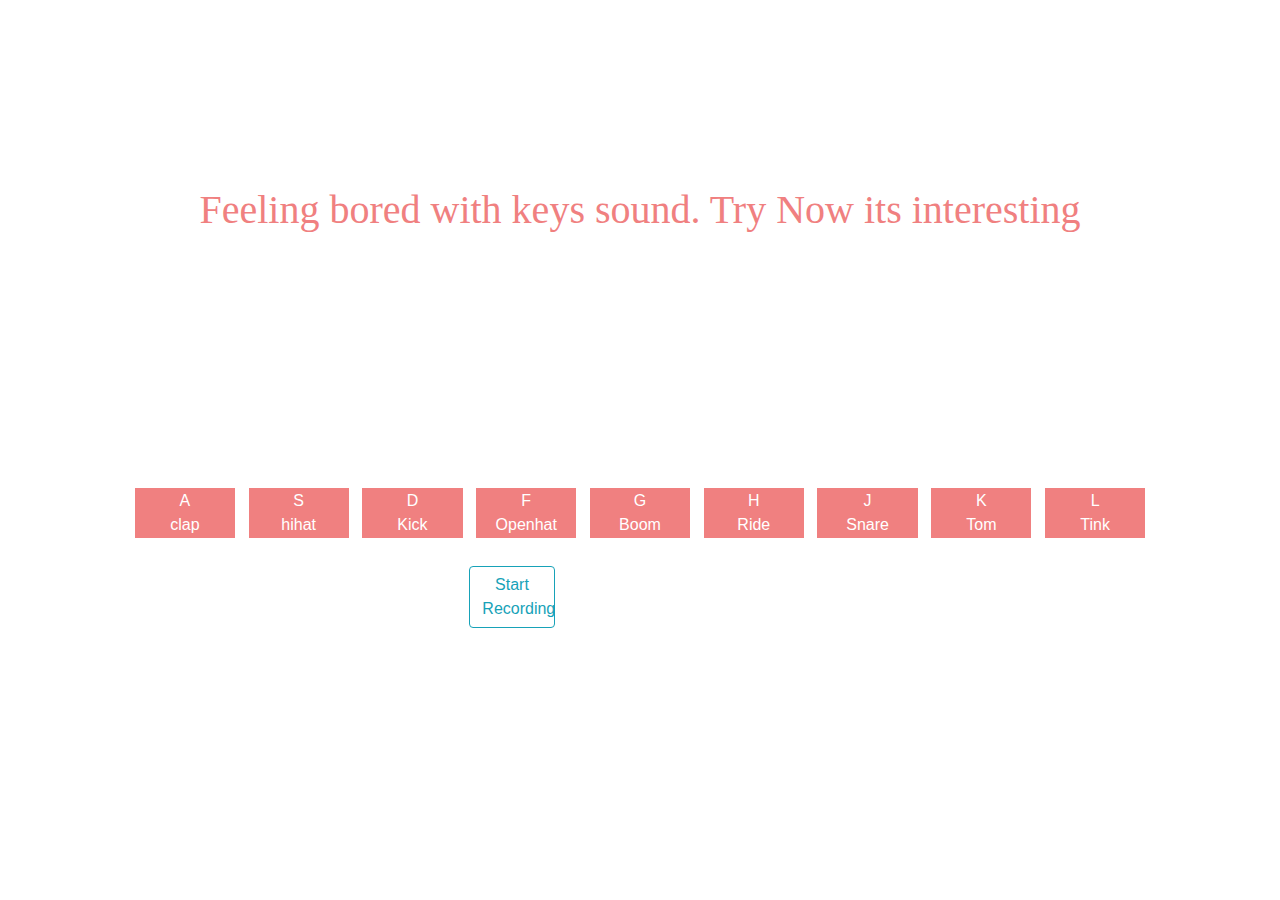
<file: index.html>
<!DOCTYPE html>
<html>

<head>
    <title>Sounds</title>
    <meta charset="utf-8">
    <meta name="viewport" content="width=device-width, initial-scale=1">
    <link href="soundsStyle.css" rel="stylesheet">
    <link rel="stylesheet" href="https://maxcdn.bootstrapcdn.com/bootstrap/4.4.1/css/bootstrap.min.css">
    <script src="https://ajax.googleapis.com/ajax/libs/jquery/3.4.1/jquery.min.js"></script>
    <script src="https://cdnjs.cloudflare.com/ajax/libs/popper.js/1.16.0/umd/popper.min.js"></script>
    <script src="https://maxcdn.bootstrapcdn.com/bootstrap/4.4.1/js/bootstrap.min.js"></script>
    <script>
        $(document).ready(function(){
        $(".show-toast").click(function(){
            $("#myToast").toast('show');
        }); 
    });
    </script>
</head>

<body id="page" onkeydown="resultCharCode(event)">

    <div id="content">
        <h1 class="heading">Feeling bored with keys sound. Try Now its interesting </h1>

        <div class="toast" id="myToast" data-autohide="false" style="position: absolute; top: 0; right: 0;">
            <div class="toast-header">
                <strong class="mr-auto"><i class="fa fa-grav"></i>Recording saved</strong>
                <button type="button" class="ml-2 mb-1 close" data-dismiss="toast">
                    <span aria-hidden="true">&times;</span>
                </button>
            </div>
            <div class="toast-body">
                <div id="comment">
                </div>
            </div>
        </div>
        
        <div class="flex-wrap row  buttons ">
            <button onclick="playMusic(this)" class="col" data-audio="clap" id="a">A <br>clap</button>
            <button onclick="playMusic(this)" class="col" data-audio="hihat" id="s">S<br>hihat</button>
            <button onclick="playMusic(this)" class="col" data-audio="kick" id="d">D<br>Kick</button>
            <button onclick="playMusic(this)" class="col" data-audio="openhat" id="f">F<br>Openhat</button>
            <button onclick="playMusic(this)" class="col" data-audio="boom" id="g">G<br>Boom</button>
            <button onclick="playMusic(this)" class="col" data-audio="ride" id="h">H<br>Ride</button>
            <button onclick="playMusic(this)" class="col" data-audio="snare" id="j">J<br>Snare</button>
            <button onclick="playMusic(this)" class="col" data-audio="tom" id="k">K<br>Tom</button>
            <button onclick="playMusic(this)" class="col" data-audio="tink" id="l">L<br>Tink</button>
        </div>
        <div style="clear: both;"></div>
        <div id="recordButtons" class="flex-wrap row" >
            <button onclick="startRecord()" class='btn btn-outline-info col-md-1 offset-md-4 space' id='start-recording'
                record='false'>Start Recording</button>
            <button onclick="playRecorded()" class='btn btn-outline-info col-md-1 space' id='play-recording'
                style="visibility: hidden;">Play</button>
            <button onclick="stopRecord()" class='btn btn-outline-info col-md-1 space show-toast' id='stop-recording'
                style="visibility: hidden;">Stop Recording</button>
        </div>
        <div id="time" >
            <p id="recordingTime"></p>
        </div>
        <div id="controls" class="flex-wrap row">
            <div id="pause" onclick="pause()" class='btn btn-outline-info col-md-1 offset-md-4 space' style="visibility: hidden;">
                Pause
            </div>
            <div id="stop" onclick="stop()" class='btn btn-outline-info col-md-1 space' style="visibility: hidden;">
                Stop
            </div>
            <div id="resume" onclick="resume()" class='btn btn-outline-info col-md-1 space' style="visibility: hidden; ">
                Resume
            </div>
        </div>
    </div>

    <script src="musicScript.js"></script>

</body>

</html>
</file>
<file: soundsStyle.css>
html{
     height: 100%;
     width: 100%; 
    /* background-image: url("wave.jpg");  
     background-repeat: no-repeat;  
     background-position: center center;
     background-size: cover;
     background-attachment: fixed;*/
}

body{
    margin: 0px;
    padding: 0px;
    width: 100%;
    height:100%;
    align-content: center;
    background: transparent !important;
}

#controls, #recordButtons{
    width: 80%;
    margin: 0px auto !important;
    padding-top: 1em;
}

.space{
    margin:0.3rem;
}


#recordingTime{
    text-align: center;
    color:white;
    font-size: 1em;
    display: inline;
}

#time{
    width:10rem; 
    padding:1rem; 
    text-align:center; 
    align-items: center;
    margin: 5px auto; 
    border-radius: 20%; 
    visibility: hidden;
    background:linear-gradient(to right,#505802,gray);
}

#content{    
    align-content: center;
}

.buttons{
    align-content: center;
    margin: 0px auto !important;
    width: 80%;
    padding-top: 15em;
}

.buttons >button{
    margin:0.3rem;
    align-content: center;
    text-align: center;
    color: white;
    border: 2px solid white;
    background:lightcoral;
    font-size: 1em;
}

.heading{
    color: lightcoral;
    text-align: center;
    left: 50%;
    padding-top: 1.5rem;
    font-family: 'Curlz MT';
}

.play{
    border: 2px solid green;
    animation: animate 1s linear 0s;
}

@keyframes animate{
    0%{
        transform: scale(0.8);
        opacity: 0.5;
    }
    20%{
        transform: scale(1);
        opacity: 0.8;
    }
    100%{
        transform: scale(1.2);
        opacity:1;
    }
}
</file>
